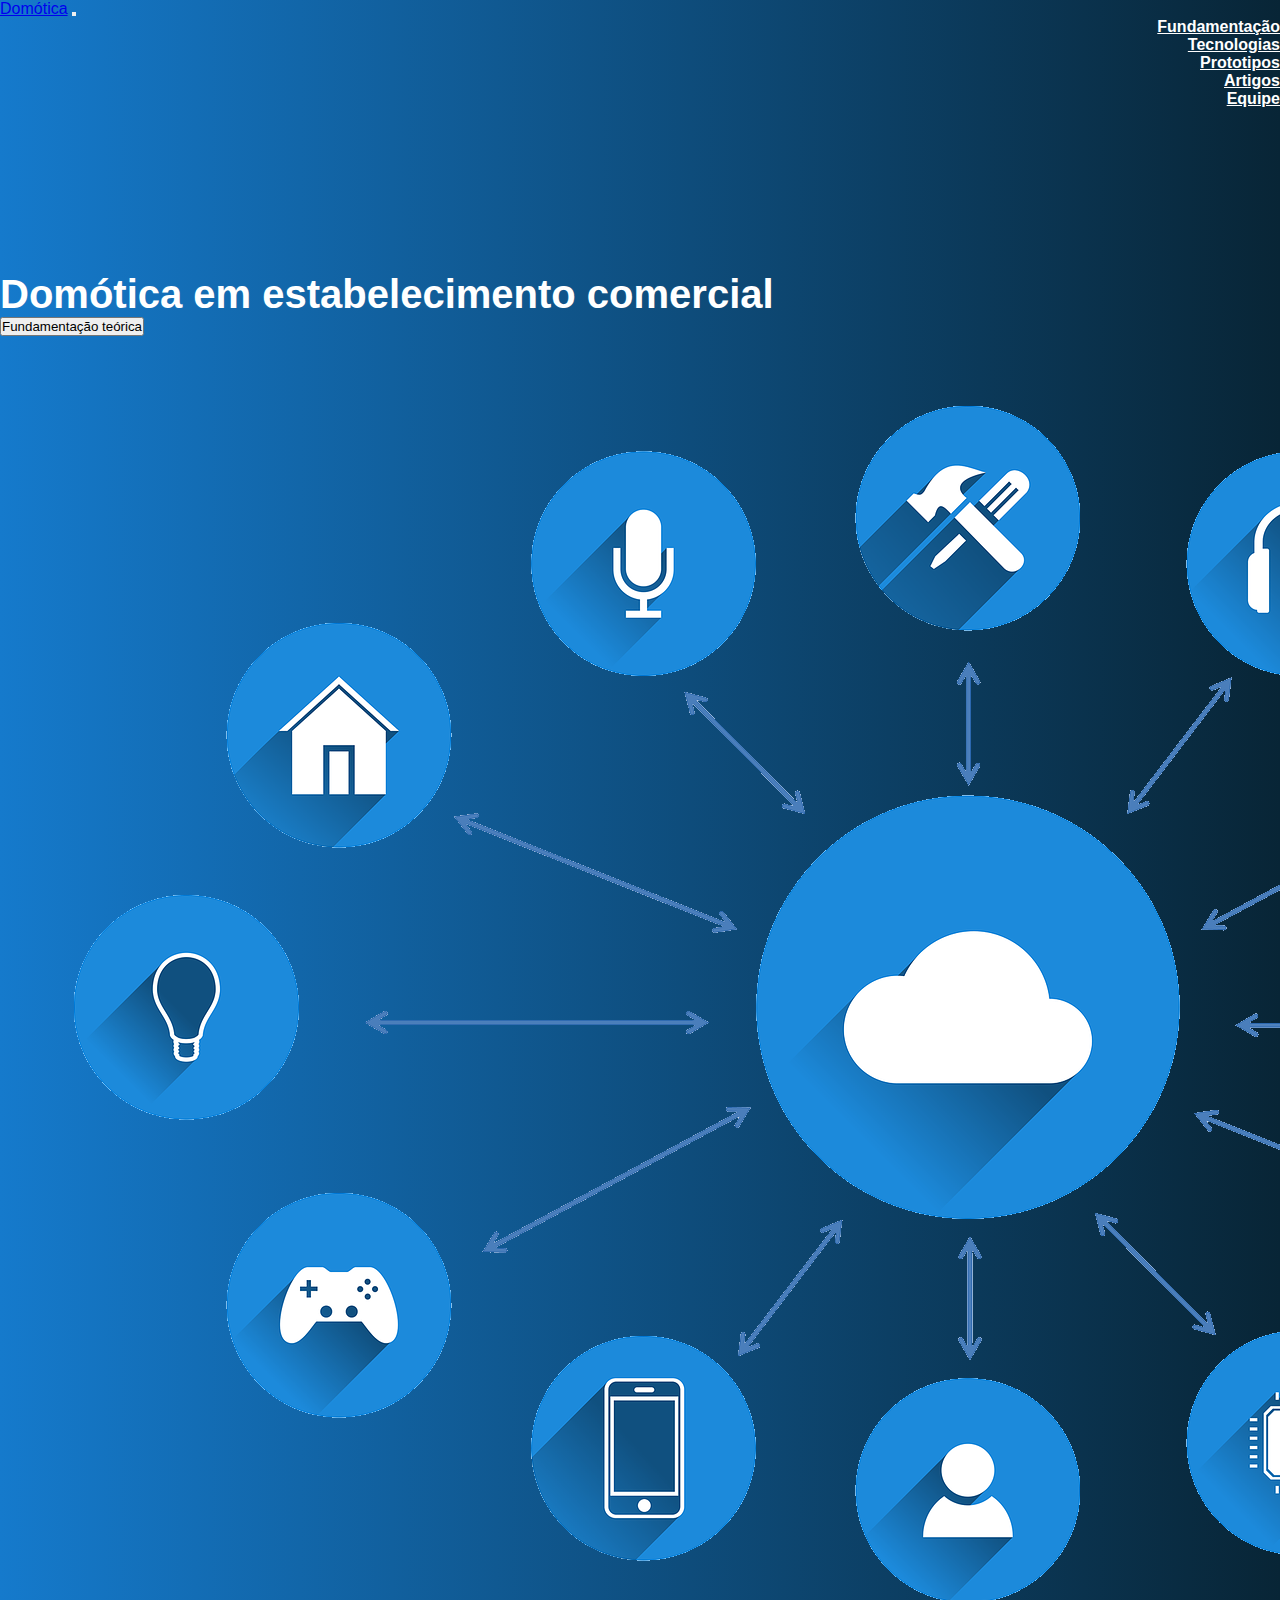
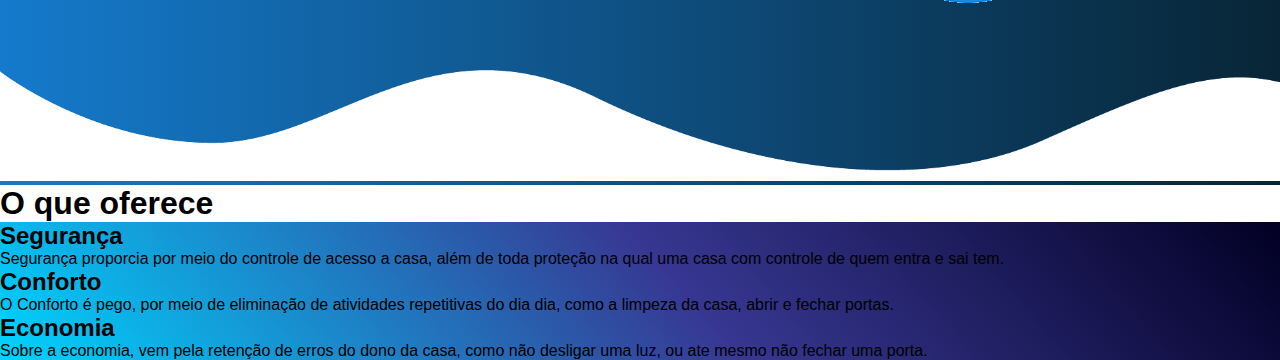
<file: index.html>
<!DOCTYPE html>
<html lang="en">

<head>
    <meta charset="UTF-8">
    <meta http-equiv="X-UA-Compatible" content="IE=edge">
    <meta name="viewport" content="width=device-width, initial-scale=1.0">
    <link rel='sortcut icon' href="https://img.icons8.com/fluent/48/000000/smart-home-automation.png">
    <title>Pesquisa científica</title>

    <!-- Links for CSS, Bootstrap and JQuery -->
    <link rel="stylesheet" type="text/css" href="./css/main.css" media="screen" />
    <link rel="stylesheet" href="./css/style.css">

    <link rel="stylesheet" href="https://cdn.jsdelivr.net/npm/bootstrap@4.6.0/dist/css/bootstrap.min.css"
        integrity="sha384-B0vP5xmATw1+K9KRQjQERJvTumQW0nPEzvF6L/Z6nronJ3oUOFUFpCjEUQouq2+l" crossorigin="anonymous">
    <script src="https://code.jquery.com/jquery-3.5.1.slim.min.js"
        integrity="sha384-DfXdz2htPH0lsSSs5nCTpuj/zy4C+OGpamoFVy38MVBnE+IbbVYUew+OrCXaRkfj"
        crossorigin="anonymous"></script>
    <script src="https://cdn.jsdelivr.net/npm/popper.js@1.16.1/dist/umd/popper.min.js"
        integrity="sha384-9/reFTGAW83EW2RDu2S0VKaIzap3H66lZH81PoYlFhbGU+6BZp6G7niu735Sk7lN"
        crossorigin="anonymous"></script>
    <script src="https://cdn.jsdelivr.net/npm/bootstrap@4.6.0/dist/js/bootstrap.min.js"
        integrity="sha384-+YQ4JLhjyBLPDQt//I+STsc9iw4uQqACwlvpslubQzn4u2UU2UFM80nGisd026JF"
        crossorigin="anonymous"></script>


</head>

<body>

    <!-- Nav bar -->
    <nav class="navbar navbar-expand-lg navbar-dark bg-dark">
        <a class="navbar-brand p-2 mx-" href="./index.html">Domótica</a>
        <button class="navbar-toggler" type="button" data-toggle="collapse" data-target="#navbarText"
            aria-controls="navbarText" aria-expanded="false" aria-label="Toggle navigation">
            <i class="fas fa-bars"></i>
        </button>
        <div class="collapse navbar-collapse" id="navbarText">
            <ul class="navbar-nav ml-auto p-3">
                <li class="nav-item">
                    <a class="nav-link" href="./fundamentos.html">Fundamentação</a>
                </li>
                <li class="nav-item">
                    <a class="nav-link" href="./tecnologias.html">Tecnologias</a>
                </li>
                <li class="nav-item">
                    <a class="nav-link" href="./prototipos.html">Prototipos</a>
                </li>
                <li class="nav-item">
                    <a class="nav-link" href="./Artigos.html">Artigos</a>
                </li>
                <li class="nav-item">
                    <a class="nav-link" href="./equipe.html">Equipe</a>
                </li>
            </ul>
        </div>
    </nav>

    <!----------------------------------Banner Section------------------------------------------>

    <section id="banner">
        <div class="container">
            <div class="row">
                <div class="col-md-6">
                    <h1 class="promo-title">Domótica em estabelecimento comercial</h1>
                    <a class="shadow" href="./fundamentos.html"><button type="button" class="btn btn-info">Fundamentação teórica</button></a>
                </div>
                <div class="col-md-6">
                    <img src="img/domotica.png" alt="domotica" class="img-fluid">
                </div>
            </div>
        </div>
        <img src="./img/content/wave.png" alt="wave" class="bottom-img">
    </section>

    <!-- Section  -->
    <section class="bg-white mb-5 container">
        <div class="mx-auto text-center">
            <div class="container" >
                <div class="container p-5">
                    <h1 class="p-4">O que oferece</h1>
                </div>
                <div class="bg-dark text-white row shadow p-5" id="seila">
                    <div class="col-md-4 p-2">
                        <h2 class="p-3" >Segurança</h2>
                        <p class="p-3">Segurança proporcia por meio do controle de acesso a casa, além de toda proteção na qual uma
                            casa com controle de quem entra e sai tem.
                        </p>
                    </div>
                    <div class="col-md-4 p-2 ">
                        <h2 class="p-3">Conforto</h2>
                        <p class="p-3">O Conforto é pego, por meio de eliminação de atividades repetitivas do dia dia, como a
                            limpeza da casa, abrir e fechar portas.
                        </p>
                    </div>
                    <div class="col-md-4 p-2">
                        <h2 class="p-3">Economia</h2>
                        <p class="p-3">Sobre a economia, vem pela retenção de erros do dono da casa, como não desligar uma luz, ou
                            ate mesmo não fechar uma porta.
                        </p>
                    </div>
                </div>
            </div>
        </div>
    </section>
    
</body>

</html>
</file>
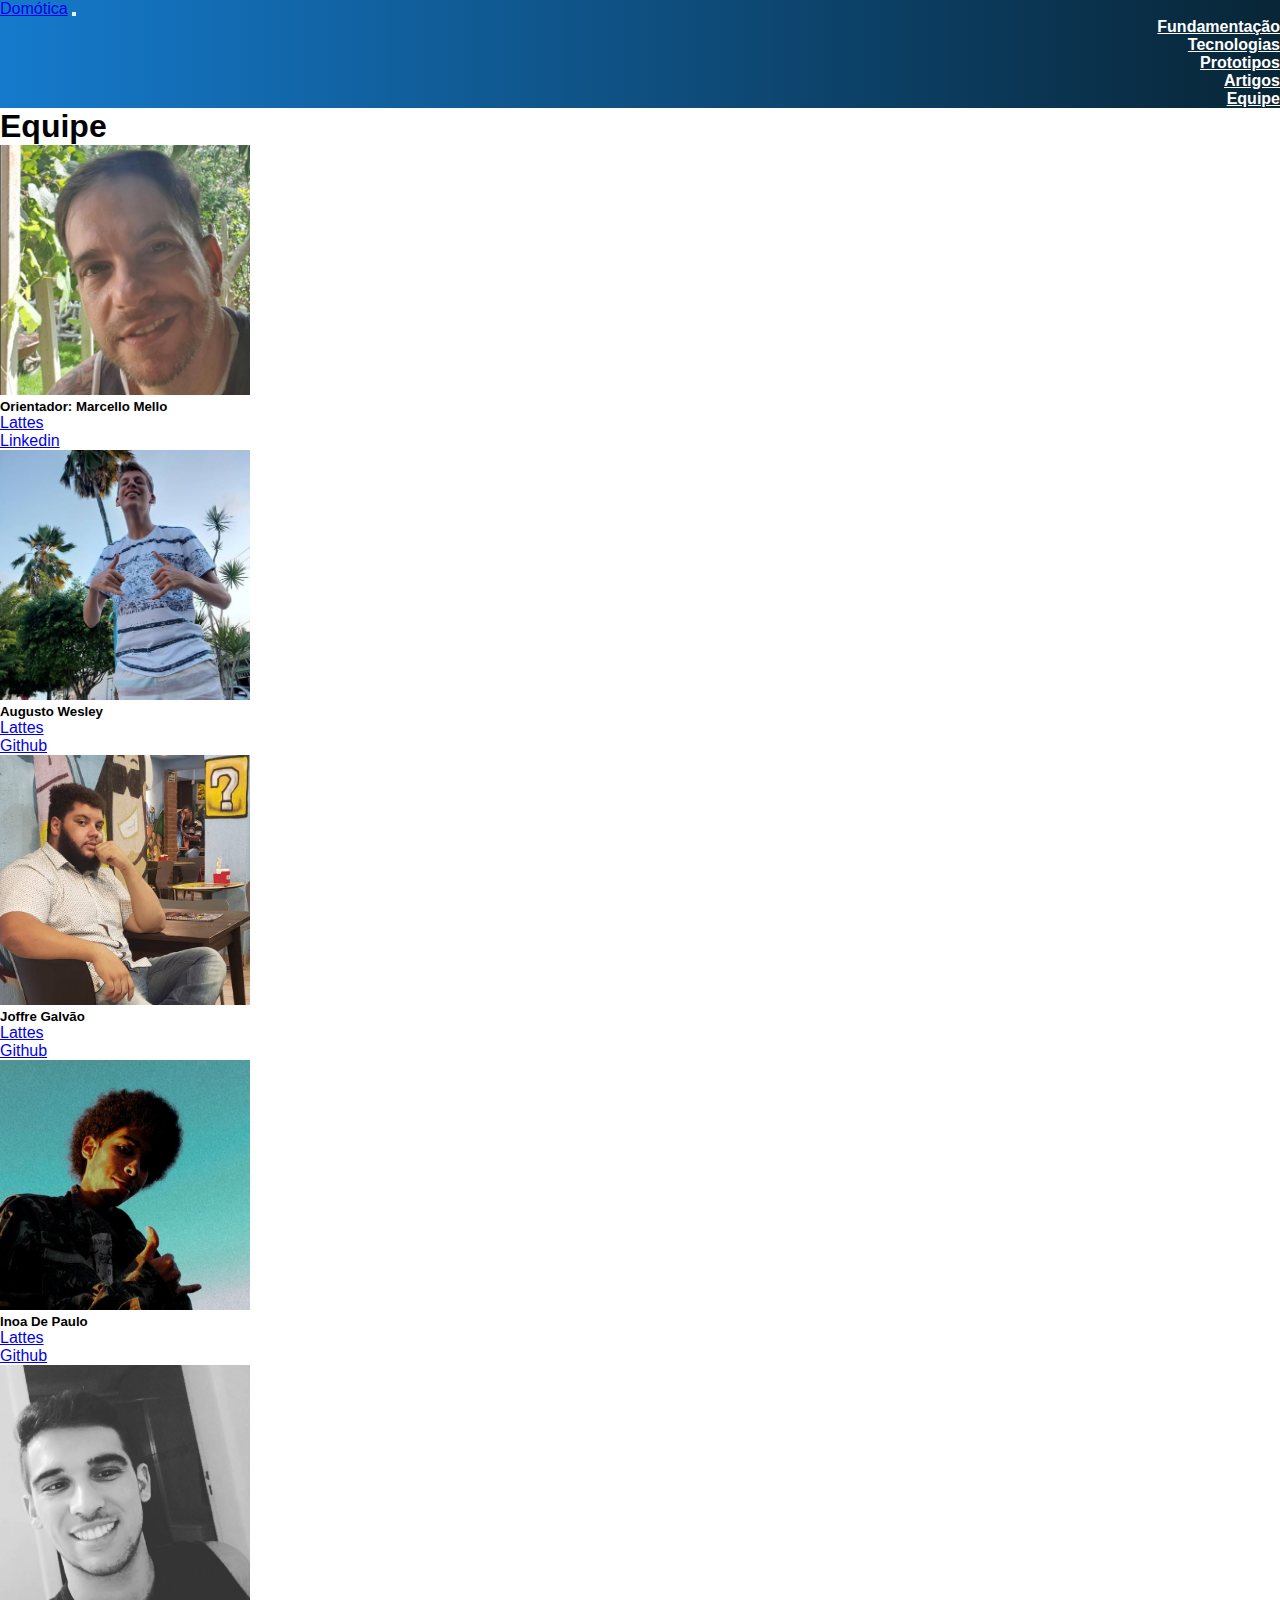
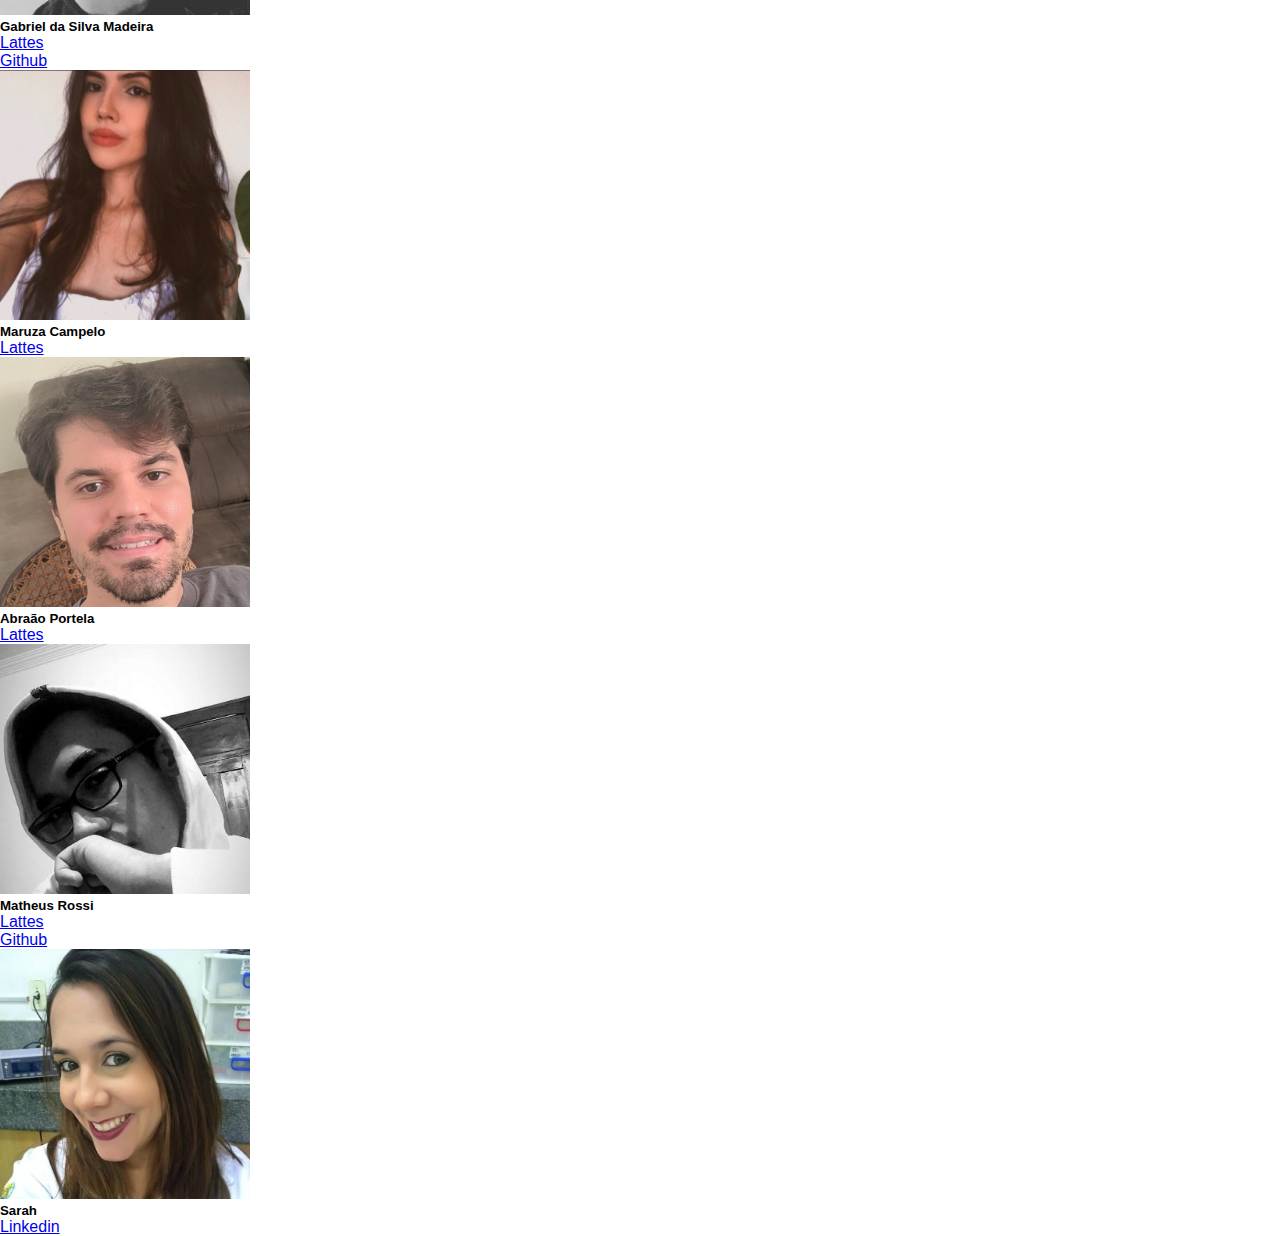
<file: equipe.html>
<!DOCTYPE html>
<html lang="en">

<head>
    <meta charset="UTF-8">
    <meta http-equiv="X-UA-Compatible" content="IE=edge">
    <meta name="viewport" content="width=device-width, initial-scale=1.0">
    <link rel="sortcut icon" href="https://img.icons8.com/bubbles/50/000000/user-group-man-woman.png">
    <title>Equipe</title>

    <!-- Links for CSS, Bootstrap and JQuery -->
    <link rel="stylesheet" type="text/css" href="./css/main.css" media="screen" />
    <link rel="stylesheet" href="css/style.css">

    <link rel="stylesheet" href="https://cdn.jsdelivr.net/npm/bootstrap@4.6.0/dist/css/bootstrap.min.css"
        integrity="sha384-B0vP5xmATw1+K9KRQjQERJvTumQW0nPEzvF6L/Z6nronJ3oUOFUFpCjEUQouq2+l" crossorigin="anonymous">
    <script src="https://code.jquery.com/jquery-3.5.1.slim.min.js"
        integrity="sha384-DfXdz2htPH0lsSSs5nCTpuj/zy4C+OGpamoFVy38MVBnE+IbbVYUew+OrCXaRkfj"
        crossorigin="anonymous"></script>
    <script src="https://cdn.jsdelivr.net/npm/popper.js@1.16.1/dist/umd/popper.min.js"
        integrity="sha384-9/reFTGAW83EW2RDu2S0VKaIzap3H66lZH81PoYlFhbGU+6BZp6G7niu735Sk7lN"
        crossorigin="anonymous"></script>
    <script src="https://cdn.jsdelivr.net/npm/bootstrap@4.6.0/dist/js/bootstrap.min.js"
        integrity="sha384-+YQ4JLhjyBLPDQt//I+STsc9iw4uQqACwlvpslubQzn4u2UU2UFM80nGisd026JF"
        crossorigin="anonymous"></script>
</head>

<body>

    <!-- Nav bar -->
    <nav class="navbar navbar-expand-lg navbar-dark bg-dark">
        <a class="navbar-brand p-2 mx-4" href="./index.html">Domótica</a>
        <button class="navbar-toggler" type="button" data-toggle="collapse" data-target="#navbarText"
            aria-controls="navbarText" aria-expanded="false" aria-label="Toggle navigation">
            <i class="fas fa-bars"></i>
        </button>
        <div class="collapse navbar-collapse" id="navbarText">
            <ul class="navbar-nav ml-auto p-3">
                <li class="nav-item">
                    <a class="nav-link" href="./fundamentos.html">Fundamentação</a>
                </li>
                <li class="nav-item">
                    <a class="nav-link" href="./tecnologias.html">Tecnologias</a>
                </li>
                <li class="nav-item">
                    <a class="nav-link" href="./prototipos.html">Prototipos</a>
                </li>
                <li class="nav-item">
                    <a class="nav-link" href="./Artigos.html">Artigos</a>
                </li>
                <li class="nav-item">
                    <a class="nav-link" href="./equipe.html">Equipe</a>
                </li>
            </ul>
        </div>
    </nav>


    <!-- Equipe Section -->
    <section class="bg-white mx-auto p-5 text-center">
        <div>
            <h1 class="p-4">Equipe</h1>
        </div>
        <div class="container mt-5 bg-light rounded shadow">
            <div class="row">
                <div class="col-md-4 pt-5">
                    <div>
                        <img class="rounded-circle" src="./img/Equipe/Marcello.jpg" alt="Perfil Marcello" width="250px"
                            height="250px">
                    </div>
                    <div class="pt-4">
                        <h5>Orientador: Marcello Mello</h5>
                        <a class="link-dark" href="http://lattes.cnpq.br/3097000096695897">
                            <p>Lattes</p>
                        </a>
                        <a class="link-dark" href=" http://br.linkedin.com/pub/marcello-r-de-mello/32/783/469">
                            <p>Linkedin</p>
                        </a>
                    </div>
                </div>
                <div class="col-md-4 pt-5">
                    <div>
                        <img class="rounded-circle" src="./img/Equipe/Augusto.jpg" alt="Perfil Augusto" width="250px"
                            height="250px">
                    </div>
                    <div class="pt-4">
                        <h5>Augusto Wesley</h5>
                        <a class="link-dark" href="http://lattes.cnpq.br/9401321942966970">
                            <p>Lattes</p>
                        </a>
                        <a class="link-dark" href="https://github.com/augustowtg">
                            <p>Github</p>
                        </a>
                    </div>
                </div>
                <div class="col-md-4 pt-5">
                    <div>
                        <img class="rounded-circle" src="./img/Equipe/Joffre.jpg" alt="Perfil Joffre" width="250px"
                            height="250px">
                    </div>
                    <div class="pt-4">
                        <h5>Joffre Galvão</h5>
                        <a class="link-dark" href="http://lattes.cnpq.br/1845497864695442">
                            <p>Lattes</p>
                        </a>
                        <a class="link-dark" href="https://www.linkedin.com/in/josejoffre/">
                            <p>Github</p>
                        </a>
                    </div>
                </div>
                <div class="col-md-4 pt-5">
                    <div>
                        <img class="rounded-circle" src="./img/Equipe/Inoa.jpg" alt="Automação" width="250px"
                            height="250px">
                    </div>
                    <div class="pt-4">
                        <h5>Inoa De Paulo</h5>
                        <a class="link-dark" href="http://lattes.cnpq.br/7664975125238281">
                            <p>Lattes</p>
                        </a>
                        <a class="link-dark" href="https://github.com/InoaPSilva">
                            <p>Github</p>
                        </a>
                    </div>
                </div>
                <div class="col-md-4 pt-5">
                    <div>
                        <img class="rounded-circle" src="./img/Equipe/Madeira.png" alt="Automação" width="250px"
                            height="250px">
                    </div>
                    <div class="pt-4">
                        <h5>Gabriel da Silva Madeira</h5>
                        <a class="link-dark" href="http://lattes.cnpq.br/4934566316779611">
                            <p>Lattes</p>
                        </a>
                        <a class="link-dark" href="https://www.linkedin.com/in/gmadeiradev/">
                            <p>Github</p>
                        </a>
                    </div>
                </div>
                <div class="col-md-4 pt-5">
                    <div>
                        <img class="rounded-circle" src="./img/Equipe/Maruza.jpg" alt="Automação" width="250px"
                            height="250px">
                    </div>
                    <div class="pt-4">
                        <h5>Maruza Campelo</h5>
                        <a class="link-dark" href="http://www.linkedin.com/in/maruza-martins-3738321a3">
                            <p>Lattes</p>
                        </a>
                    </div>
                </div>
                <div class="col-md-4 pt-5">
                    <div>
                        <img class="rounded-circle" src="./img/Equipe/Abraão.jpg" alt="Automação" width="250px"
                            height="250px">
                    </div>
                    <div class="pt-4">
                        <h5>Abraão Portela</h5>
                        <a class="link-dark" href="http://lattes.cnpq.br/4792617397658855">
                            <p>Lattes</p>
                        </a>
                    </div>
                </div>
                <div class="col-md-4 pt-5">
                    <div>
                        <img class="rounded-circle" src="./img/Equipe/Renner.jpg" alt="Automação" width="250px"
                            height="250px">
                    </div>
                    <div class="pt-4">
                        <h5>Matheus Rossi</h5>
                        <a class="link-dark" href="http://lattes.cnpq.br/7113082305643986">
                            <p>Lattes</p>
                        </a>
                        <a class="link-dark"
                            href="https://www.linkedin.com/in/matheus-rossi-batista-de-medeiros-b839b11b0/">
                            <p>Github</p>
                        </a>
                    </div>
                </div>
                <div class="col-md-4 pt-5">
                    <div class="pt-4">
                        <img class="rounded-circle" src="./img/Equipe/Sarah.jpg" alt="Automação" width="250px"
                            height="250px">
                    </div>
                    <div class="pt-4">
                        <h5>Sarah</h5>
                        <a class="link-dark" href="https://www.linkedin.com/in/sarah-norões-0a18b3118">
                            <p>Linkedin</p>
                        </a>
                    </div>
                </div>
            </div>
        </div>
    </section>
</body>

</html>
</file>
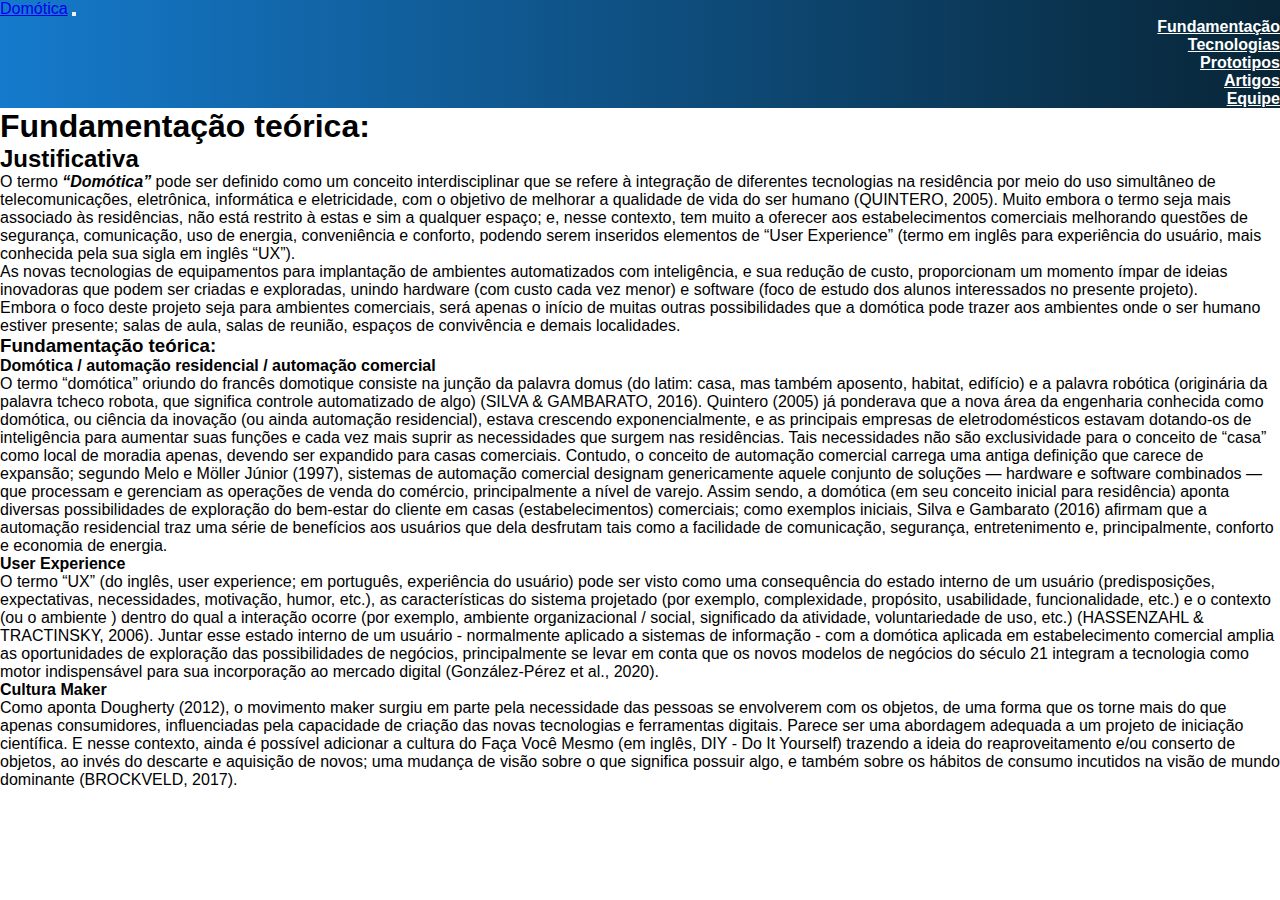
<file: fundamentos.html>
<!DOCTYPE html>
<html lang="en">

<head>
    <meta charset="UTF-8">
    <meta http-equiv="X-UA-Compatible" content="IE=edge">
    <meta name="viewport" content="width=device-width, initial-scale=1.0">
    <link rel="sortcut icon" href="https://img.icons8.com/plasticine/100/000000/bad-decision.png">
    <title>Fundamentação</title>

    <!-- Links for CSS, Bootstrap and JQuery -->
    <link rel="stylesheet" type="text/css" href="./css/main.css" media="screen" />
    <link rel="stylesheet" href="css/style.css">

    <link rel="stylesheet" href="https://cdn.jsdelivr.net/npm/bootstrap@4.6.0/dist/css/bootstrap.min.css"
        integrity="sha384-B0vP5xmATw1+K9KRQjQERJvTumQW0nPEzvF6L/Z6nronJ3oUOFUFpCjEUQouq2+l" crossorigin="anonymous">
    <script src="https://code.jquery.com/jquery-3.5.1.slim.min.js"
        integrity="sha384-DfXdz2htPH0lsSSs5nCTpuj/zy4C+OGpamoFVy38MVBnE+IbbVYUew+OrCXaRkfj"
        crossorigin="anonymous"></script>
    <script src="https://cdn.jsdelivr.net/npm/popper.js@1.16.1/dist/umd/popper.min.js"
        integrity="sha384-9/reFTGAW83EW2RDu2S0VKaIzap3H66lZH81PoYlFhbGU+6BZp6G7niu735Sk7lN"
        crossorigin="anonymous"></script>
    <script src="https://cdn.jsdelivr.net/npm/bootstrap@4.6.0/dist/js/bootstrap.min.js"
        integrity="sha384-+YQ4JLhjyBLPDQt//I+STsc9iw4uQqACwlvpslubQzn4u2UU2UFM80nGisd026JF"
        crossorigin="anonymous"></script>
</head>

<body>
    <!-- Nav bar -->
    <nav class="navbar navbar-expand-lg navbar-dark bg-dark">
        <a class="navbar-brand p-2 mx-4" href="./index.html">Domótica</a>
        <button class="navbar-toggler" type="button" data-toggle="collapse" data-target="#navbarText"
            aria-controls="navbarText" aria-expanded="false" aria-label="Toggle navigation">
            <i class="fas fa-bars"></i>
        </button>
        <div class="collapse navbar-collapse" id="navbarText">
            <ul class="navbar-nav ml-auto p-3">
                <li class="nav-item">
                    <a class="nav-link" href="./tecnologias.html">Fundamentação</a>
                </li>
                <li class="nav-item">
                    <a class="nav-link" href="./tecnologias.html">Tecnologias</a>
                </li>
                <li class="nav-item">
                    <a class="nav-link" href="./prototipos.html">Prototipos</a>
                </li>
                <li class="nav-item">
                    <a class="nav-link" href="./Artigos.html">Artigos</a>
                </li>
                <li class="nav-item">
                    <a class="nav-link" href="./equipe.html">Equipe</a>
                </li>
            </ul>
        </div>
    </nav>

    <!-- Section -->
    <section class="p-4">
        <div class="text-center p-4">
            <h1>Fundamentação teórica:</h1>
        </div>
        <div class="container p-5">
            <h2>Justificativa</h2>
            <p>O termo <i><b>“Domótica” </b></i> pode ser definido como um conceito interdisciplinar
                que
                se refere à
                integração de diferentes tecnologias na residência por meio do uso simultâneo de
                telecomunicações,
                eletrônica, informática e eletricidade, com o objetivo de melhorar a qualidade de vida do ser
                humano
                (QUINTERO, 2005).
                Muito embora o termo seja mais associado às residências, não está restrito à estas e sim a
                qualquer
                espaço; e, nesse contexto, tem muito a oferecer aos estabelecimentos comerciais melhorando
                questões
                de segurança, comunicação, uso de energia, conveniência e conforto, podendo serem inseridos
                elementos de “User Experience” (termo em inglês para experiência do usuário, mais conhecida pela
                sua
                sigla em inglês “UX”).</p>
            <p>
                As novas tecnologias de equipamentos para implantação de ambientes automatizados com
                inteligência, e
                sua redução de custo, proporcionam um momento ímpar de ideias inovadoras que podem ser criadas e
                exploradas, unindo hardware (com custo cada vez menor) e software (foco de estudo dos alunos
                interessados no presente projeto).
            </p>
            <p>
                Embora o foco deste projeto seja para ambientes comerciais, será apenas o início de muitas
                outras
                possibilidades que a domótica pode trazer aos ambientes onde o ser humano estiver presente;
                salas de
                aula, salas de reunião, espaços de convivência e demais localidades.
            </p>
            </p>
            <h3>Fundamentação teórica:</h3>
            <h4>Domótica / automação residencial / automação comercial</h4>
            <p>
                O termo “domótica” oriundo do francês domotique consiste na junção da palavra domus (do latim: casa,
                mas também aposento, habitat, edifício) e a palavra robótica (originária da palavra tcheco robota,
                que significa controle automatizado de algo) (SILVA & GAMBARATO, 2016). Quintero (2005) já ponderava
                que a nova área da engenharia conhecida como domótica, ou ciência da inovação (ou ainda automação
                residencial), estava crescendo exponencialmente, e as principais empresas de eletrodomésticos
                estavam dotando-os de inteligência para aumentar suas funções e cada vez mais suprir as necessidades
                que surgem nas residências. Tais necessidades não são exclusividade para o conceito de “casa” como
                local de moradia apenas, devendo ser expandido para casas comerciais. Contudo, o conceito de
                automação comercial carrega uma antiga definição que carece de expansão; segundo Melo e Möller
                Júnior (1997), sistemas de automação comercial designam genericamente aquele conjunto de soluções —
                hardware e software combinados — que processam e gerenciam as operações de venda do comércio,
                principalmente a nível de varejo. Assim sendo, a domótica (em seu conceito inicial para residência)
                aponta diversas possibilidades de exploração do bem-estar do cliente em casas (estabelecimentos)
                comerciais; como exemplos iniciais, Silva e Gambarato (2016) afirmam que a automação residencial
                traz uma série de benefícios aos usuários que dela desfrutam tais como a facilidade de comunicação,
                segurança, entretenimento e, principalmente, conforto e economia de energia.</p>
            <h4>User Experience</h4>
            <p>

                O termo “UX” (do inglês, user experience; em português, experiência do usuário) pode ser visto como
                uma consequência do estado interno de um usuário (predisposições, expectativas, necessidades,
                motivação, humor, etc.), as características do sistema projetado (por exemplo, complexidade,
                propósito, usabilidade, funcionalidade, etc.) e o contexto (ou o ambiente ) dentro do qual a
                interação ocorre (por exemplo, ambiente organizacional / social, significado da atividade,
                voluntariedade de uso, etc.) (HASSENZAHL & TRACTINSKY, 2006). Juntar esse estado interno de um
                usuário - normalmente aplicado a sistemas de informação - com a domótica aplicada em estabelecimento
                comercial amplia as oportunidades de exploração das possibilidades de negócios, principalmente se
                levar em conta que os novos modelos de negócios do século 21 integram a tecnologia como motor
                indispensável para sua incorporação ao mercado digital (González-Pérez et al., 2020).
            </p>
            <h4>Cultura Maker</h4>
            <p>
                Como aponta Dougherty (2012), o movimento maker surgiu em parte pela necessidade das pessoas se
                envolverem com os objetos, de uma forma que os torne mais do que apenas consumidores, influenciadas
                pela capacidade de criação das novas tecnologias e ferramentas digitais. Parece ser uma abordagem
                adequada a um projeto de iniciação científica.
                E nesse contexto, ainda é possível adicionar a cultura do Faça Você Mesmo (em inglês, DIY - Do It
                Yourself) trazendo a ideia do reaproveitamento e/ou conserto de objetos, ao invés do descarte e
                aquisição de novos; uma mudança de visão sobre o que significa possuir algo, e também sobre os
                hábitos de consumo incutidos na visão de mundo dominante (BROCKVELD, 2017).
            </p>
        </div>
    </section>
</body>

</html>
</file>
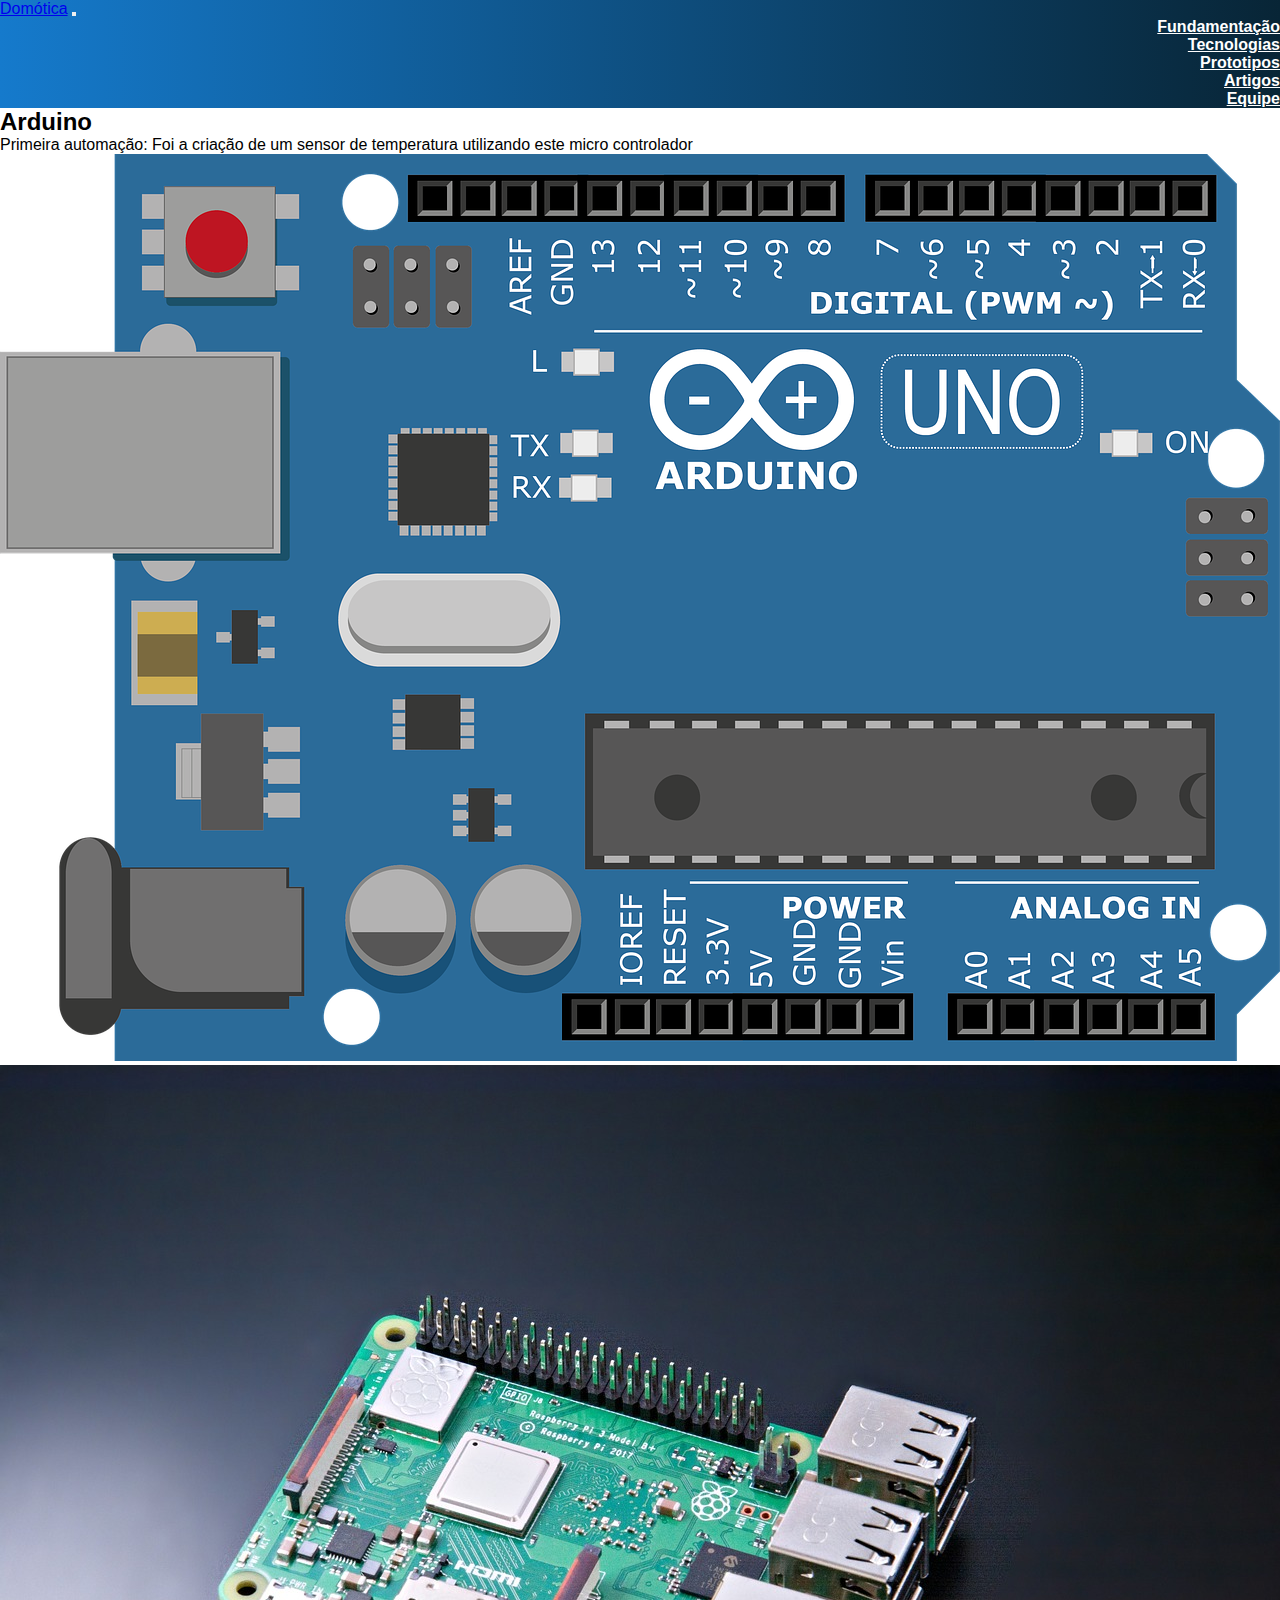
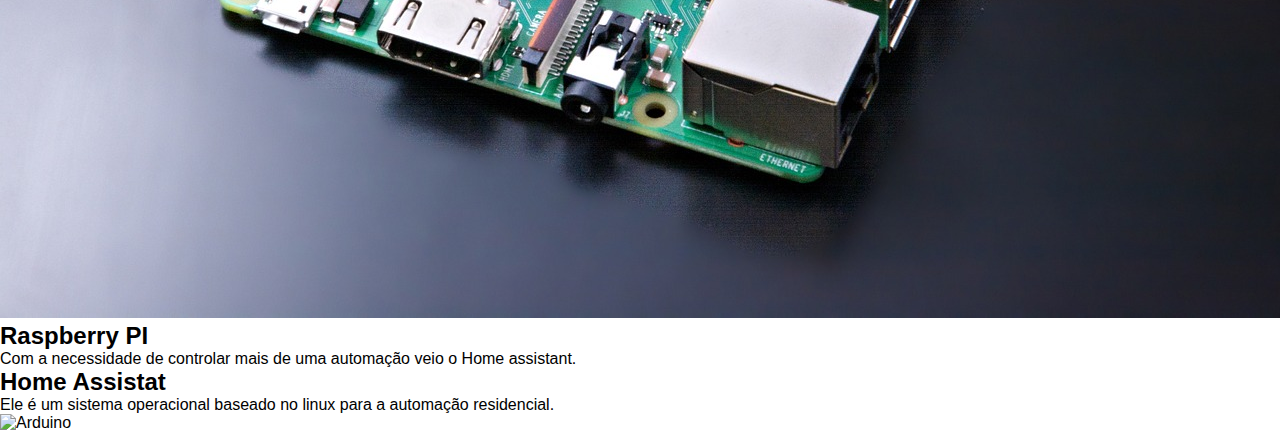
<file: tecnologias.html>
<!DOCTYPE html>
<html lang="en">

<head>
    <meta charset="UTF-8">
    <meta http-equiv="X-UA-Compatible" content="IE=edge">
    <meta name="viewport" content="width=device-width, initial-scale=1.0">
    <link rel="sortcut icon" href="https://img.icons8.com/bubbles/50/000000/wearable-technology.png">
    <title>Tecnologias</title>

    <!-- Links for CSS, Bootstrap and JQuery -->
    <link rel="stylesheet" type="text/css" href="./css/main.css" media="screen" />
    <link rel="stylesheet" href="css/style.css">

    <link rel="stylesheet" href="https://cdn.jsdelivr.net/npm/bootstrap@4.6.0/dist/css/bootstrap.min.css"
        integrity="sha384-B0vP5xmATw1+K9KRQjQERJvTumQW0nPEzvF6L/Z6nronJ3oUOFUFpCjEUQouq2+l" crossorigin="anonymous">
    <script src="https://code.jquery.com/jquery-3.5.1.slim.min.js"
        integrity="sha384-DfXdz2htPH0lsSSs5nCTpuj/zy4C+OGpamoFVy38MVBnE+IbbVYUew+OrCXaRkfj"
        crossorigin="anonymous"></script>
    <script src="https://cdn.jsdelivr.net/npm/popper.js@1.16.1/dist/umd/popper.min.js"
        integrity="sha384-9/reFTGAW83EW2RDu2S0VKaIzap3H66lZH81PoYlFhbGU+6BZp6G7niu735Sk7lN"
        crossorigin="anonymous"></script>
    <script src="https://cdn.jsdelivr.net/npm/bootstrap@4.6.0/dist/js/bootstrap.min.js"
        integrity="sha384-+YQ4JLhjyBLPDQt//I+STsc9iw4uQqACwlvpslubQzn4u2UU2UFM80nGisd026JF"
        crossorigin="anonymous"></script>
    
</head>

<body>

    <!-- Nav bar -->
    <nav class="navbar navbar-expand-lg navbar-dark bg-dark">
        <a class="navbar-brand p-2 mx-4" href="./index.html">Domótica</a>
        <button class="navbar-toggler" type="button" data-toggle="collapse" data-target="#navbarText"
            aria-controls="navbarText" aria-expanded="false" aria-label="Toggle navigation">
            <i class="fas fa-bars"></i>
        </button>
        <div class="collapse navbar-collapse" id="navbarText">
            <ul class="navbar-nav ml-auto p-3">
                <li class="nav-item">
                    <a class="nav-link" href="./fundamentos.html">Fundamentação</a>
                </li>
                <li class="nav-item">
                    <a class="nav-link" href="./tecnologias.html">Tecnologias</a>
                </li>
                <li class="nav-item">
                    <a class="nav-link" href="./prototipos.html">Prototipos</a>
                </li>
                <li class="nav-item">
                    <a class="nav-link" href="./Artigos.html">Artigos</a>
                </li>
                <li class="nav-item">
                    <a class="nav-link" href="./equipe.html">Equipe</a>
                </li>
            </ul>
        </div>
    </nav>

    <!-- Section do arduino -->
    <section class="container p-5">
        <div class="row featurette p-5 m-3 shadow">
            <div class="col-md-4">
                <h2 class="featurette-heading ">Arduino</h2>
                <p class="lead">Primeira automação: Foi a criação de um sensor de temperatura utilizando este micro
                    controlador
                </p>
            </div>
            <div class="col-md-3"></div>
            <div class="col-md-5">
                <img class="featurette-image img-fluid mx-auto" src="./img/content/arduino.png" alt="Arduino">
            </div>
        </div>
        <!-- <hr class="featurette-divider"> -->
        

        <!-- Raspberry -->
        <div class="row featurette p-5 m-3 shadow">
            <div class="col-md-5">
                <img class="featurette-image img-fluid mx-auto" src="./img/content/Raspberry.jpg"  alt="Arduino">
            </div>
            <div class="col-md-3"></div>
            <div class="col-md-4">
                <h2 class="featurette-heading">Raspberry PI</h2>
                <p class="lead">Com a necessidade de controlar mais de uma automação veio o Home assistant.
                </p>
            </div>
        </div>
        </div>

        <!-- Home assitant  -->
        <div class="row featurette p-5 m-3 shadow">
            <div class="col-md-4">
                <h2 class="featurette-heading">Home Assistat</h2>
                <p class="lead">Ele é um sistema operacional baseado no linux para a automação residencial.
                </p>
            </div>
            <div class="col-md-3"></div>
            <div class="col-md-5">
                <img class="featurette-image img-fluid mx-auto" data-src="" alt="Arduino">
            </div>
        </div>
    </section>

</body>

</html>
</file>
<file: css/main.css>
* {
    margin: 0;
    padding: 0;
}

body {
    font-family: 'Trebuchet MS', Helvetica, sans-serif;
}

#nav-bar {
    position: sticky;
    top: 0;
    z-index: 10;
}

.navbar {
    background-image: linear-gradient(to right, #157acc, #082536);
    padding: 0 !important;
}



.navbar-nav li {
    padding: 10 10px;
}

.navbar-nav li a {
    color: #fff !important;
    font-weight: 600;
    float: right;
    text-align: left;
}

.fa-bars {
    color: #fff;
    font-size: 30px !important;
}

.navbar-toggler {
    outline: none !important;
}
</file>
<file: css/style.css>
/* --------------------Banner Section-------------------- */

#banner {
    background-image: linear-gradient(to right, #157acc, #082536);
    color: #fff;
    padding-top: 5%;
}

.promo-title {
    font-size: 40px;
    font-weight: 600;
    margin-top: 100px;
}

.play-btn {
    width: 45px;
    margin: 20px;
}

#banner a {
    color: #fff;
    text-decoration: none;
}

.bottom-img {
    width: 100%;
}

#seila {
    background: rgb(2,0,36);
background: linear-gradient(229deg, rgba(2,0,36,1) 0%, rgba(9,9,121,0.8127626050420168) 47%, rgba(0,212,255,1) 100%);
}
</file>
